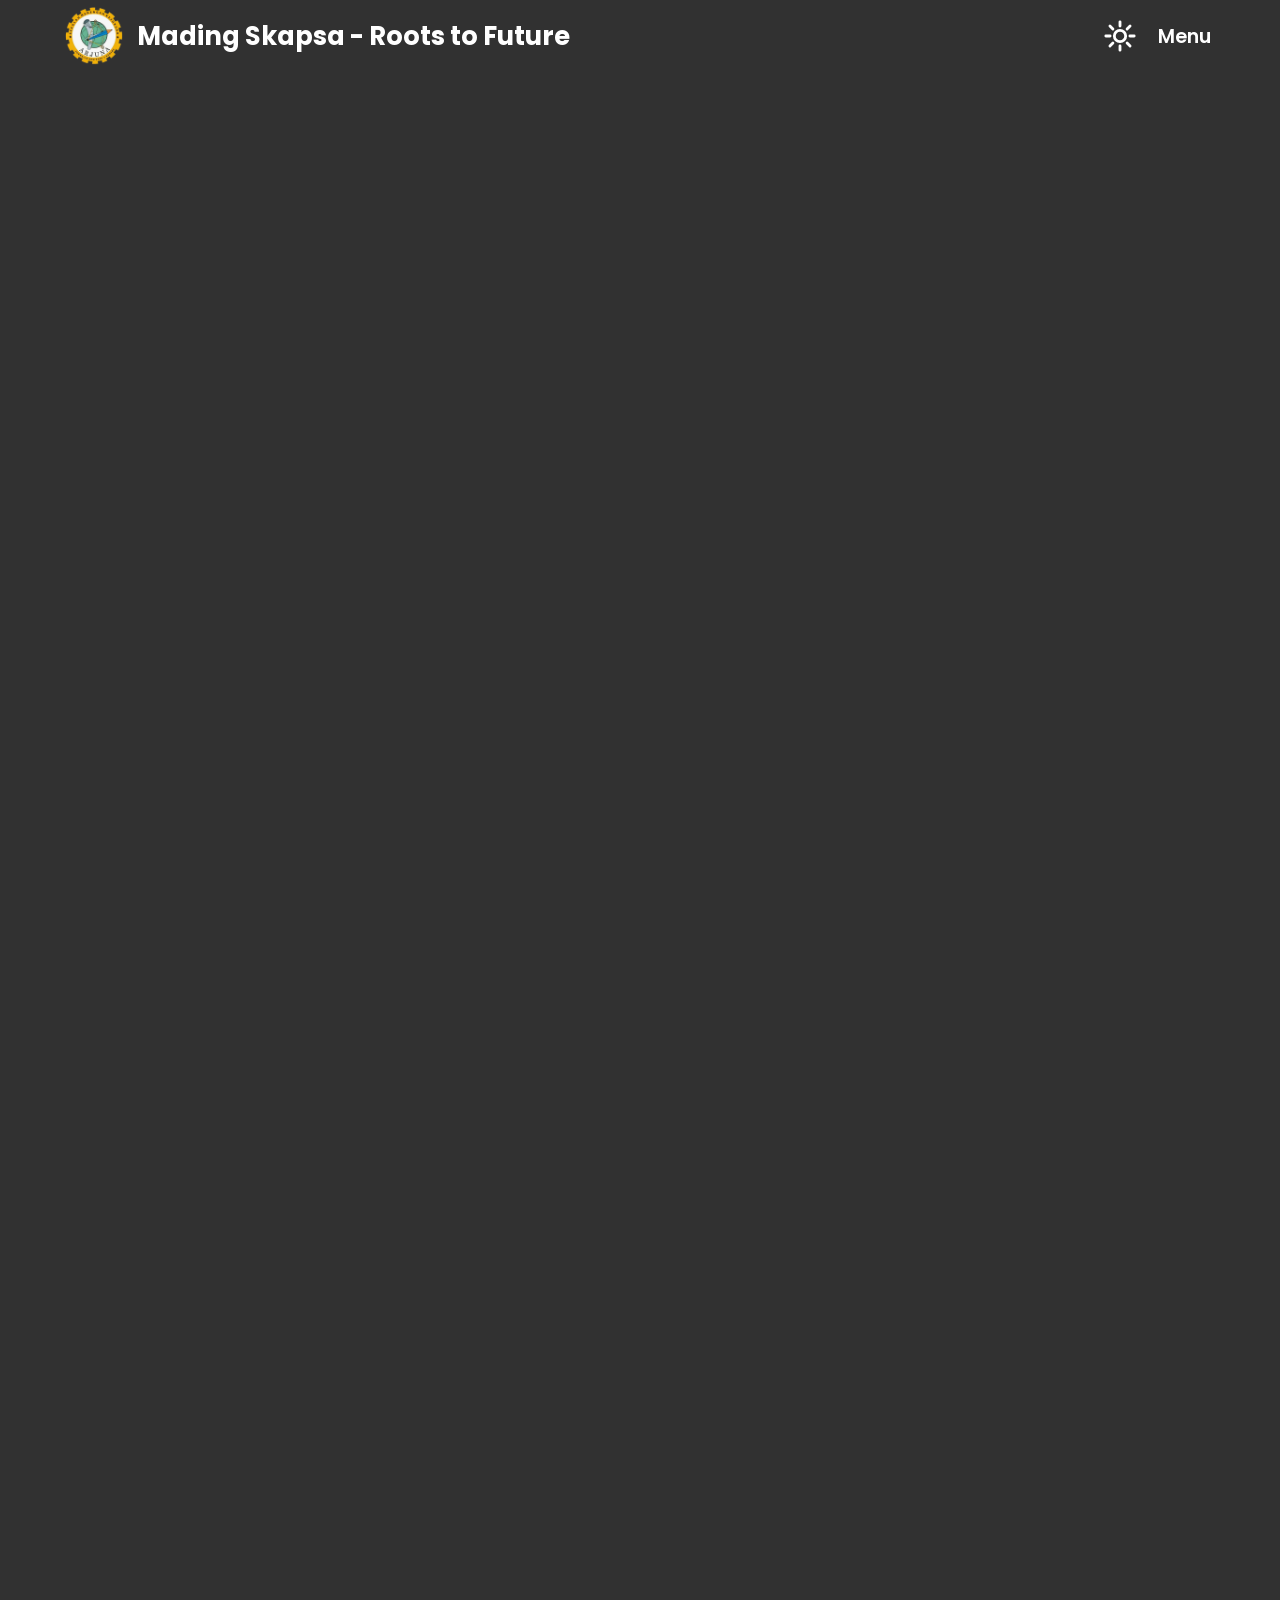
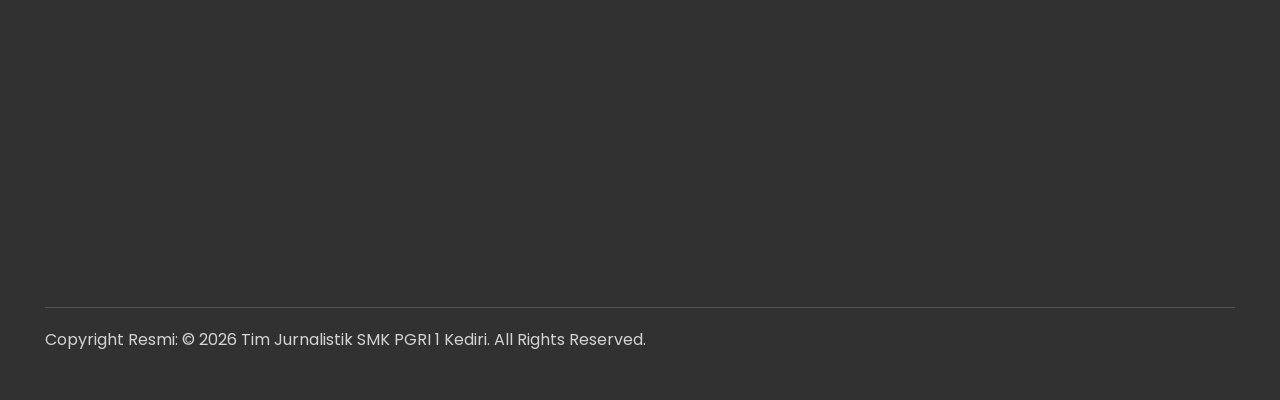
<file: artikel.html>
<!doctype html><html lang="id" data-theme="dark"><head><meta charset="utf-8"><meta name="viewport" content="width=device-width,initial-scale=1"><title>Artikel | Mading Skapsa - Roots to Future</title><link rel="icon" href="img/favicon.png"><script>try{var t=localStorage.getItem("theme");if(t)document.documentElement.setAttribute("data-theme",t)}catch(e){}</script><link href="https://fonts.googleapis.com/css2?family=Poppins:wght@400;700;800&display=swap" rel="stylesheet"><link rel="stylesheet" href="css/style.css"></head><body data-page="artikel.html"><header class="hdr" id="hdr"></header><nav class="mnav" id="mnav"></nav><main><section class="sec"><div class="wrap"><h2 class="sec-title reveal">Artikel</h2><div class="art-grid reveal">
<a class="art thumb" style="--img:url(https://drive.google.com/thumbnail?id=1nQBVBFh3q76UpWqliss4TaOaMLhvc02U&sz=w400)" href="https://docs.google.com/document/d/1nQBVBFh3q76UpWqliss4TaOaMLhvc02U/edit?usp=drivesdk&ouid=116398546019298492112&rtpof=true&sd=true" target="_blank" rel="noopener"><span>Akar Sejarah dan Sisi Lain Mistisme Kesenian Jaranan</span></a>
<a class="art thumb" style="--img:url(https://drive.google.com/thumbnail?id=1xsDD__CVLfLH-l-z8qVKK_1ZskZGmMJN&sz=w400)" href="https://drive.google.com/file/d/1xsDD__CVLfLH-l-z8qVKK_1ZskZGmMJN/view?usp=drivesdk" target="_blank" rel="noopener"><span>Artikel Wisata</span></a>
<a class="art thumb" style="--img:url(https://drive.google.com/thumbnail?id=1JMoaZWstelhxpNOfUcKHrm42bhsmpEVq&sz=w400)" href="https://drive.google.com/file/d/1JMoaZWstelhxpNOfUcKHrm42bhsmpEVq/view?usp=drivesdk" target="_blank" rel="noopener"><span>Artikel Jawa Timur</span></a>
<a class="art thumb" style="--img:url(https://drive.google.com/thumbnail?id=1RaszrtveDRfAu_VL_3d3WFlKKkJrPycq&sz=w400)" href="https://docs.google.com/document/d/1RaszrtveDRfAu_VL_3d3WFlKKkJrPycq/edit?usp=drivesdk&ouid=116398546019298492112&rtpof=true&sd=true" target="_blank" rel="noopener"><span>Bantengan sebagai Kolaborasi Meriah dalam Pementasan Jaranan</span></a>
<a class="art thumb" style="--img:url(https://drive.google.com/thumbnail?id=1RiqWZyrpw9Uj_8WcEb2_43aCE6ILqYnA&sz=w400)" href="https://docs.google.com/document/d/1RiqWZyrpw9Uj_8WcEb2_43aCE6ILqYnA/edit?usp=drivesdk&ouid=116398546019298492112&rtpof=true&sd=true" target="_blank" rel="noopener"><span>Bujang Ganong, Simbol Kecerdikan dan Kelincahan</span></a>
<a class="art thumb" style="--img:url(https://drive.google.com/thumbnail?id=11gSbcnkmKRdg_nVlKtq1GE-0Uhojq8Oe&sz=w400)" href="https://drive.google.com/file/d/11gSbcnkmKRdg_nVlKtq1GE-0Uhojq8Oe/view?usp=drivesdk" target="_blank" rel="noopener"><span>Pemimpin Muda, Kediri yang Terus Bertumbuh</span></a>
<a class="art thumb" style="--img:url(https://drive.google.com/thumbnail?id=18-olQvrNpP3on3Lec5AgzvlnQRJqgug2&sz=w400)" href="https://docs.google.com/document/d/18-olQvrNpP3on3Lec5AgzvlnQRJqgug2/edit?usp=drivesdk&ouid=116398546019298492112&rtpof=true&sd=true" target="_blank" rel="noopener"><span>Di Balik Cerita Perspektif Bapak Suroso</span></a>
<a class="art thumb" style="--img:url(https://drive.google.com/thumbnail?id=15MIqSFWJHJKasedyr-f1DB1uxTnsMu3v&sz=w400)" href="https://docs.google.com/document/d/15MIqSFWJHJKasedyr-f1DB1uxTnsMu3v/edit?usp=drivesdk&ouid=116398546019298492112&rtpof=true&sd=true" target="_blank" rel="noopener"><span>Digitalisasi, Peluang Besar bagi Jaranan</span></a>
<a class="art thumb" style="--img:url(https://drive.google.com/thumbnail?id=1dt-bOiVvrR_jos1hUo0bTUBh2T8qegH4&sz=w400)" href="https://docs.google.com/document/d/1dt-bOiVvrR_jos1hUo0bTUBh2T8qegH4/edit?usp=drivesdk&ouid=116398546019298492112&rtpof=true&sd=true" target="_blank" rel="noopener"><span>Dimensi Spiritual, Penjaga Benda, dan Praktik Tumbal</span></a>
<a class="art thumb" style="--img:url(https://drive.google.com/thumbnail?id=1k_NfGlPX6ehk_U-Mit3MBlXhq-Sio8fO&sz=w400)" href="https://docs.google.com/document/d/1k_NfGlPX6ehk_U-Mit3MBlXhq-Sio8fO/edit?usp=drivesdk&ouid=116398546019298492112&rtpof=true&sd=true" target="_blank" rel="noopener"><span>Gema Kahuripan Estetika dan Filosofi Tari Jaranan.</span></a>
<a class="art thumb" style="--img:url(https://drive.google.com/thumbnail?id=15SwesGy7VC5WgyiQYQPbk9WxZ9ZOidFF&sz=w400)" href="https://docs.google.com/document/d/15SwesGy7VC5WgyiQYQPbk9WxZ9ZOidFF/edit?usp=drivesdk&ouid=116398546019298492112&rtpof=true&sd=true" target="_blank" rel="noopener"><span>Gua Selomangleng  Menelusuri Jejak Kesucian dan Sejarah</span></a>
<a class="art thumb" style="--img:url(https://drive.google.com/thumbnail?id=17M5r4X2xcfUMIKLqITaUDfmDJ6zOn49a&sz=w400)" href="https://docs.google.com/document/d/17M5r4X2xcfUMIKLqITaUDfmDJ6zOn49a/edit?usp=drivesdk&ouid=116398546019298492112&rtpof=true&sd=true" target="_blank" rel="noopener"><span>Gunung Kelud Jejak Petualangan di Jawa Timur.</span></a>
<a class="art thumb" style="--img:url(https://drive.google.com/thumbnail?id=1L3s1WRpbrKFaVvnJP6DXk1Acupgf8nIc&sz=w400)" href="https://drive.google.com/file/d/1L3s1WRpbrKFaVvnJP6DXk1Acupgf8nIc/view?usp=drivesdk" target="_blank" rel="noopener"><span>Iklan Fazzio</span></a>
<a class="art thumb" style="--img:url(https://drive.google.com/thumbnail?id=1dLZJA88GYicY3TPlWYhtK7p0oBwJ4CWl&sz=w400)" href="https://drive.google.com/file/d/1dLZJA88GYicY3TPlWYhtK7p0oBwJ4CWl/view?usp=drivesdk" target="_blank" rel="noopener"><span>Artikel Jawa Barat</span></a>
<a class="art thumb" style="--img:url(https://drive.google.com/thumbnail?id=1P-flTWlCv9dp3ydMa_dKbix-k0vWUaeQ&sz=w400)" href="https://docs.google.com/document/d/1P-flTWlCv9dp3ydMa_dKbix-k0vWUaeQ/edit?usp=drivesdk&ouid=116398546019298492112&rtpof=true&sd=true" target="_blank" rel="noopener"><span>Jaranan dari Sudut Pandang Pelaku Seni dan Pelaku Usaha</span></a>
<a class="art thumb" style="--img:url(https://drive.google.com/thumbnail?id=1Bsl-k80vhbDvxAsBtUdpoECdnUuT0Erd&sz=w400)" href="https://docs.google.com/document/d/1Bsl-k80vhbDvxAsBtUdpoECdnUuT0Erd/edit?usp=drivesdk&ouid=116398546019298492112&rtpof=true&sd=true" target="_blank" rel="noopener"><span>Jaranan Kediri di Mata Pelaku Seni Menjaga Identitas dan Nilai Kebudayaan</span></a>
<a class="art thumb" style="--img:url(https://drive.google.com/thumbnail?id=19RpQ3-KbPQvNasmsV8UtJKa6heYNfbJX&sz=w400)" href="https://docs.google.com/document/d/19RpQ3-KbPQvNasmsV8UtJKa6heYNfbJX/edit?usp=drivesdk&ouid=116398546019298492112&rtpof=true&sd=true" target="_blank" rel="noopener"><span>Jaranan, Ajaran Dan Tuntunan</span></a>
<a class="art thumb" style="--img:url(https://drive.google.com/thumbnail?id=1HJHPTxIeNVM3WqTIUTfHFU3eQCGBey0H&sz=w400)" href="https://drive.google.com/file/d/1HJHPTxIeNVM3WqTIUTfHFU3eQCGBey0H/view?usp=drivesdk" target="_blank" rel="noopener"><span>Artikel Jawa Tengah</span></a>
<a class="art thumb" style="--img:url(https://drive.google.com/thumbnail?id=11O4OQZ_8fM3JXeCyoeZVIVcHhA3UPJ-s&sz=w400)" href="https://drive.google.com/file/d/11O4OQZ_8fM3JXeCyoeZVIVcHhA3UPJ-s/view?usp=drivesdk" target="_blank" rel="noopener"><span>Artikel Kalimantan Barat</span></a>
<a class="art thumb" style="--img:url(https://drive.google.com/thumbnail?id=1h-A83h8siF7l9cNPxrdGM9H08FFVSSOi&sz=w400)" href="https://drive.google.com/file/d/1h-A83h8siF7l9cNPxrdGM9H08FFVSSOi/view?usp=drivesdk" target="_blank" rel="noopener"><span>Artikel Kalimantan Tengah</span></a>
<a class="art thumb" style="--img:url(https://drive.google.com/thumbnail?id=1fWRksoh-8CZsmk0ZZQ-XjGlSxo2TInGw&sz=w400)" href="https://drive.google.com/file/d/1fWRksoh-8CZsmk0ZZQ-XjGlSxo2TInGw/view?usp=drivesdk" target="_blank" rel="noopener"><span>Artikel Kalimantan Timur</span></a>
<a class="art thumb" style="--img:url(https://drive.google.com/thumbnail?id=1CG7cELfdwmZtvzxt2ohSZy569Jhhbf0h&sz=w400)" href="https://drive.google.com/file/d/1CG7cELfdwmZtvzxt2ohSZy569Jhhbf0h/view?usp=drivesdk" target="_blank" rel="noopener"><span>Kuliner Kediri</span></a>
<a class="art thumb" style="--img:url(https://drive.google.com/thumbnail?id=14xd44tynCAJKxtGF4I-LfEtafnV5-97N&sz=w400)" href="https://docs.google.com/document/d/14xd44tynCAJKxtGF4I-LfEtafnV5-97N/edit?usp=drivesdk&ouid=116398546019298492112&rtpof=true&sd=true" target="_blank" rel="noopener"><span>Mengenal Flora Hutan Hujan Tropis</span></a>
<a class="art thumb" style="--img:url(https://drive.google.com/thumbnail?id=1xaZKvEfb03SjuphlkM3AXUZVyHYGdjPS&sz=w400)" href="https://docs.google.com/document/d/1xaZKvEfb03SjuphlkM3AXUZVyHYGdjPS/edit?usp=drivesdk&ouid=116398546019298492112&rtpof=true&sd=true" target="_blank" rel="noopener"><span>Mengenal Peran Bopo dalam Jaranan</span></a>
<a class="art thumb" style="--img:url(https://drive.google.com/thumbnail?id=1TDpCQ3HIvVZfLE8-kD5klzoKnJrO8Cwe&sz=w400)" href="https://docs.google.com/document/d/1TDpCQ3HIvVZfLE8-kD5klzoKnJrO8Cwe/edit?usp=drivesdk&ouid=116398546019298492112&rtpof=true&sd=true" target="_blank" rel="noopener"><span>Menyingkap Karakter Celeng, Simbol Hawa Nafsu dan Kebebasan</span></a>
<a class="art thumb" style="--img:url(https://drive.google.com/thumbnail?id=1HDFeVde-8y6Tzg1kV9yVkJTg-xv1R1oM&sz=w400)" href="https://docs.google.com/document/d/1HDFeVde-8y6Tzg1kV9yVkJTg-xv1R1oM/edit?usp=drivesdk&ouid=116398546019298492112&rtpof=true&sd=true" target="_blank" rel="noopener"><span>Menyuarakan Fakta, Mengasah Karya Mengenal Lebih Dekat ARJUNA SMK PGRI 1 Kota Kediri</span></a>
<a class="art thumb" style="--img:url(https://drive.google.com/thumbnail?id=10vJyTDPXdgRVw-tir6FwVCw6i9tHN1Xr&sz=w400)" href="https://docs.google.com/document/d/10vJyTDPXdgRVw-tir6FwVCw6i9tHN1Xr/edit?usp=drivesdk&ouid=116398546019298492112&rtpof=true&sd=true" target="_blank" rel="noopener"><span>Monumen Simpang Lima Gumul Ikon Modern dan Galeri Sejarah Kediri.</span></a>
<a class="art thumb" style="--img:url(https://drive.google.com/thumbnail?id=1iK4xNDOhkmTJw43pF32AGFPoRZ-NpLZb&sz=w400)" href="https://drive.google.com/file/d/1iK4xNDOhkmTJw43pF32AGFPoRZ-NpLZb/view?usp=drivesdk" target="_blank" rel="noopener"><span>Artikel Papua Barat</span></a>
<a class="art thumb" style="--img:url(https://drive.google.com/thumbnail?id=1KIB54BCl8JWwRtU_asdB932e60OwxdGo&sz=w400)" href="https://drive.google.com/file/d/1KIB54BCl8JWwRtU_asdB932e60OwxdGo/view?usp=drivesdk" target="_blank" rel="noopener"><span>Artikel Papua Selatan</span></a>
<a class="art thumb" style="--img:url(https://drive.google.com/thumbnail?id=133dwBDC0Ld4oeOWYjyjYwOlPRDLLlHBi&sz=w400)" href="https://docs.google.com/document/d/133dwBDC0Ld4oeOWYjyjYwOlPRDLLlHBi/edit?usp=drivesdk&ouid=116398546019298492112&rtpof=true&sd=true" target="_blank" rel="noopener"><span>Pesona Hutan Hujan Tropis Sumatera Surga Keanekaragaman Hayati Dunia.</span></a>
<a class="art thumb" style="--img:url(https://drive.google.com/thumbnail?id=1zyo_D7G_dKonGO5yJhgMaqKjTkfl0y8e&sz=w400)" href="https://drive.google.com/file/d/1zyo_D7G_dKonGO5yJhgMaqKjTkfl0y8e/view?usp=drivesdk" target="_blank" rel="noopener"><span>Radar Kediri</span></a>
<a class="art thumb" style="--img:url(https://drive.google.com/thumbnail?id=1-lcHtj4fkREM0BW1ZIIUbJvy48fUgL84&sz=w400)" href="https://drive.google.com/file/d/1-lcHtj4fkREM0BW1ZIIUbJvy48fUgL84/view?usp=drivesdk" target="_blank" rel="noopener"><span>Sejarah Radar Kediri</span></a>
<a class="art thumb" style="--img:url(https://drive.google.com/thumbnail?id=15zJPvf_Crq879CyU8Z4L4bC2ZzHispPZ&sz=w400)" href="https://docs.google.com/document/d/15zJPvf_Crq879CyU8Z4L4bC2ZzHispPZ/edit?usp=drivesdk&ouid=116398546019298492112&rtpof=true&sd=true" target="_blank" rel="noopener"><span>Simbol Amarah dan Kendali Diri, Mengenal Karakter Barongan</span></a>
<a class="art thumb" style="--img:url(https://drive.google.com/thumbnail?id=19kYYa4VFSc4G5mM-jW_svMSjrQ1Z35EZ&sz=w400)" href="https://docs.google.com/document/d/19kYYa4VFSc4G5mM-jW_svMSjrQ1Z35EZ/edit?usp=drivesdk&ouid=116398546019298492112&rtpof=true&sd=true" target="_blank" rel="noopener"><span>Simbolis Kuda Kepang dalam Jaranan</span></a>
<a class="art thumb" style="--img:url(https://drive.google.com/thumbnail?id=1CYOttRKt1LjCbef_DFheI_DQefD544y5&sz=w400)" href="https://drive.google.com/file/d/1CYOttRKt1LjCbef_DFheI_DQefD544y5/view?usp=drivesdk" target="_blank" rel="noopener"><span>Simpang Lima gumul</span></a>
<a class="art thumb" style="--img:url(https://drive.google.com/thumbnail?id=1_CHp6AzsnoZXv8c7qNKwUpVhO2RfVdby&sz=w400)" href="https://drive.google.com/file/d/1_CHp6AzsnoZXv8c7qNKwUpVhO2RfVdby/view?usp=drivesdk" target="_blank" rel="noopener"><span>Artikel Sulawesi Tengah</span></a>
<a class="art thumb" style="--img:url(https://drive.google.com/thumbnail?id=1CW11TC2oAUYKz2-tJw7exl4h6KyTTg2C&sz=w400)" href="https://drive.google.com/file/d/1CW11TC2oAUYKz2-tJw7exl4h6KyTTg2C/view?usp=drivesdk" target="_blank" rel="noopener"><span>Artikel Sulawesi Tenggara</span></a>
<a class="art thumb" style="--img:url(https://drive.google.com/thumbnail?id=1YpcjyeIc6BUuL1fBXfKkKq3wvrGjDj8n&sz=w400)" href="https://drive.google.com/file/d/1YpcjyeIc6BUuL1fBXfKkKq3wvrGjDj8n/view?usp=drivesdk" target="_blank" rel="noopener"><span>Artikel Sulawesi Barat</span></a>
<a class="art thumb" style="--img:url(https://drive.google.com/thumbnail?id=1dhzkMcnNeqQIJYS87m34-r1W1DoPwlEE&sz=w400)" href="https://drive.google.com/file/d/1dhzkMcnNeqQIJYS87m34-r1W1DoPwlEE/view?usp=drivesdk" target="_blank" rel="noopener"><span>Artikel Sumatera Barat</span></a>
<a class="art thumb" style="--img:url(https://drive.google.com/thumbnail?id=1v7kbMwqUHEjL9r4cLXUSYSTvtCtNmjiw&sz=w400)" href="https://drive.google.com/file/d/1v7kbMwqUHEjL9r4cLXUSYSTvtCtNmjiw/view?usp=drivesdk" target="_blank" rel="noopener"><span>Artikel Sumatera Selatan</span></a>
<a class="art thumb" style="--img:url(https://drive.google.com/thumbnail?id=1n-bEdOVdiOvaMfqBNGHryKiNAxsw0ts1&sz=w400)" href="https://drive.google.com/file/d/1n-bEdOVdiOvaMfqBNGHryKiNAxsw0ts1/view?usp=drivesdk" target="_blank" rel="noopener"><span>Artikel Sumatera Tengah</span></a>
<a class="art thumb" style="--img:url(https://drive.google.com/thumbnail?id=1V_r3SVXTBJ8WLrKA7kU_bzdkA_coTFkn&sz=w400)" href="https://drive.google.com/file/d/1V_r3SVXTBJ8WLrKA7kU_bzdkA_coTFkn/view?usp=drivesdk" target="_blank" rel="noopener"><span>Tenun dan Batik Kediri</span></a>
<a class="art thumb" style="--img:url(https://drive.google.com/thumbnail?id=1zDtV_oAEf6fcIbglbkDp4uxr6gYfxm61&sz=w400)" href="https://docs.google.com/document/d/1zDtV_oAEf6fcIbglbkDp4uxr6gYfxm61/edit?usp=drivesdk&ouid=116398546019298492112&rtpof=true&sd=true" target="_blank" rel="noopener"><span>Tumbuh Bersama Kepercayaan Masyarakat SMK PGRI 1 Kota Kediri Melatih Generasi Bangsa.</span></a>
<a class="art thumb" style="--img:url(https://drive.google.com/thumbnail?id=17cmzmMWPMgG9T-nb9d0l9gJYR5Obzfw6&sz=w400)" href="https://drive.google.com/file/d/17cmzmMWPMgG9T-nb9d0l9gJYR5Obzfw6/view?usp=drivesdk" target="_blank" rel="noopener"><span>Universitas Islam Kediri</span></a>
<a class="art thumb" style="--img:url(https://drive.google.com/thumbnail?id=105uSI-7vvDOkKvPkhN32YcAqiPG6FNVm&sz=w400)" href="https://drive.google.com/file/d/105uSI-7vvDOkKvPkhN32YcAqiPG6FNVm/view?usp=drivesdk" target="_blank" rel="noopener"><span>Universitas Kadiri</span></a>
<a class="art thumb" style="--img:url(https://drive.google.com/thumbnail?id=18A5m0Pva9BPUy1Mu8xqJj7_oub4gCkBu&sz=w400)" href="https://drive.google.com/file/d/18A5m0Pva9BPUy1Mu8xqJj7_oub4gCkBu/view?usp=drivesdk" target="_blank" rel="noopener"><span>Universitas PGRI</span></a>
<a class="art thumb" style="--img:url(https://drive.google.com/thumbnail?id=19yWRXfHZvV3zEu0-J-39GBtrmaFsULis&sz=w400)" href="https://drive.google.com/file/d/19yWRXfHZvV3zEu0-J-39GBtrmaFsULis/view?usp=drivesdk" target="_blank" rel="noopener"><span>Universitas Strada Indonesia</span></a>
</div></div></section></main><footer class="foot" id="foot"></footer><script src="js/config.js"></script><script src="js/app.js"></script></body></html>
</file>
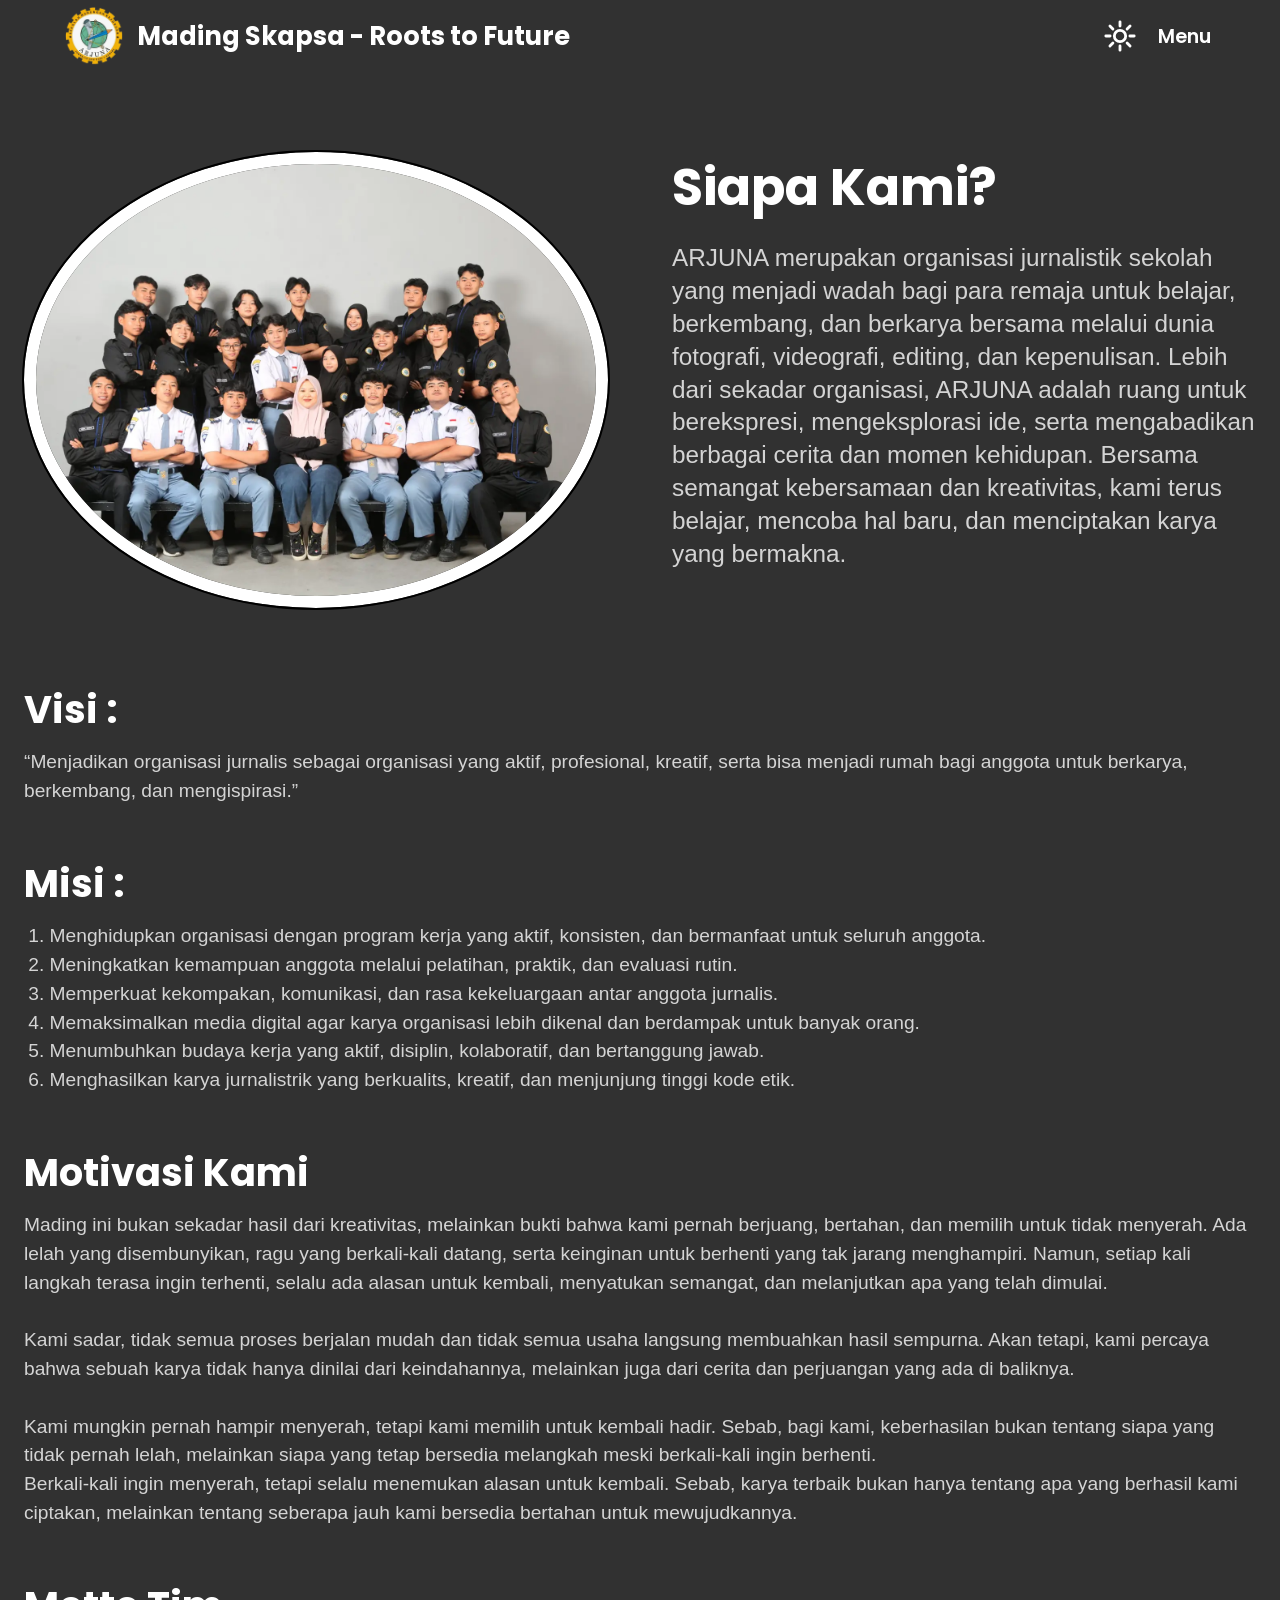
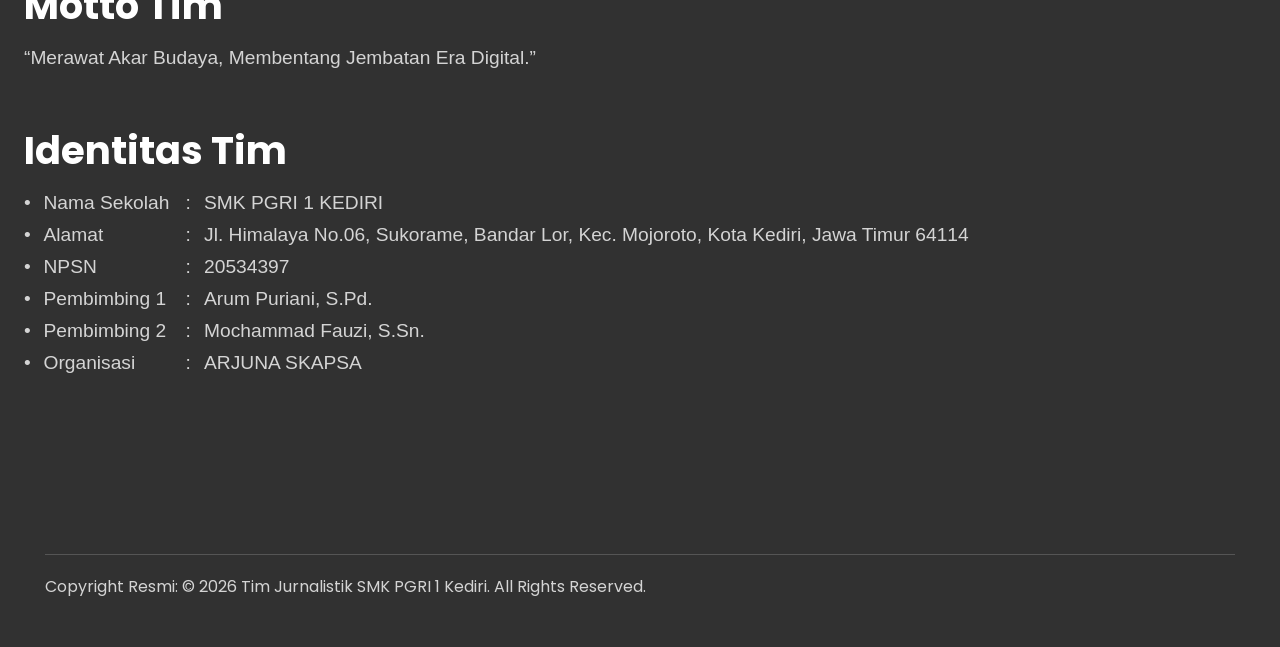
<file: tentang-kami.html>
<!doctype html><html lang="id" data-theme="dark"><head><meta charset="utf-8"><meta name="viewport" content="width=device-width,initial-scale=1">
<title>Tentang Kami | Mading Skapsa - Roots to Future</title>
<meta name="description" content="Mading Skapsa - Roots to Future. Memahat Karakter, Mencetak Inovator Vokasi.">
<link rel="icon" type="image/png" href="img/favicon.png">
<script>try{var t=localStorage.getItem("theme");if(t)document.documentElement.setAttribute("data-theme",t)}catch(e){}</script>
<link rel="preconnect" href="https://fonts.googleapis.com"><link rel="preconnect" href="https://fonts.gstatic.com" crossorigin>
<link href="https://fonts.googleapis.com/css2?family=Poppins:wght@400;700;800&display=swap" rel="stylesheet">
<link rel="stylesheet" href="css/style.css"></head><body data-page="tentang-kami.html">
<header class="hdr" id="hdr"></header><nav class="mnav" id="mnav" aria-label="Menu"></nav>
<main><section class="sec"><div class="wrap"><div class="about reveal" style="margin-bottom:5rem"><div class="ellipse"><img data-team data-fallback="img/tim.webp" alt="Tim Mading 3D Literaction ARJUNA SKAPSA" width="1600" height="1067"></div><div><h2>Siapa Kami?</h2><p data-about-intro></p></div></div><div class="ab-text reveal" id="aboutBody"></div></div></section></main><footer class="foot" id="foot"></footer>
<script src="js/config.js"></script><script src="js/app.js"></script></body></html>
</file>
<file: css/style.css>
:root{--ac:#5773FF;--hh:72px;--ease:cubic-bezier(.22,.61,.36,1)}
:root[data-theme="dark"]{--bg:#313131;--h:#ffffff;--b:#d4d4d4;--card:#3b3b3b;--tile:#525252;--ph:#d9d9d9;--line:#555;color-scheme:dark}
:root[data-theme="light"]{--bg:#ffffff;--h:#313131;--b:#535353;--card:#f1f2f7;--tile:#e4e5ec;--ph:#d9d9d9;--line:#ccc;color-scheme:light}
*{box-sizing:border-box;margin:0}
html{scroll-behavior:smooth}
body{background:var(--bg);color:var(--b);font-family:'Poppins',system-ui,sans-serif;font-weight:400;line-height:1.6;overflow-x:hidden}
h1,h2,h3{color:var(--h);line-height:1.15;font-weight:700}
img{max-width:100%;display:block}
a{color:inherit}
:focus-visible{outline:2px solid var(--ac);outline-offset:3px}
.wrap{width:min(1250px,100% - 3rem);margin-inline:auto}
.sec{padding:5rem 0}
.sec-title{font-size:clamp(2rem,4vw,3rem);margin-bottom:2.5rem}
.btn{display:inline-flex;align-items:center;gap:.6rem;background:var(--ac);color:#fff;padding:.6rem 1.1rem;text-decoration:none;border:0;cursor:pointer;font:700 1rem 'Poppins',sans-serif;transition:filter .2s}
.btn:hover{filter:brightness(1.12)}
.btn svg{width:20px;height:20px}
/* ===== header ===== */
.hdr{position:sticky;top:0;z-index:60;height:var(--hh);background:var(--bg);display:flex;align-items:center;justify-content:space-between;padding:0 clamp(1rem,5vw,6rem)}
.brand{display:flex;align-items:center;gap:.8rem;text-decoration:none;color:var(--h);font-weight:700;font-size:1.6rem;white-space:nowrap;flex-shrink:0}
.brand img{width:60px;height:60px;object-fit:contain}
.brand-short{display:none}
.hdr-right{display:flex;align-items:center;gap:2.2rem;flex-shrink:0}
.tbtn{background:none;border:0;color:var(--h);cursor:pointer;width:44px;height:44px;display:grid;place-items:center}
.tbtn svg{width:34px;height:34px}
.moon{display:none;width:30px;height:30px;object-fit:contain}
[data-theme="light"] .tbtn svg{display:none}
[data-theme="light"] .moon{display:block}
.nav{display:flex;gap:1.3rem;align-items:center}
.nav a{position:relative;display:inline-flex;flex-direction:column;align-items:center;white-space:nowrap;color:var(--h);text-decoration:none;font-size:1.1rem;padding:.25rem 0;transition:transform .2s var(--ease)}
.nav a::before{content:attr(data-t);font-weight:700;height:0;overflow:hidden;visibility:hidden}
.nav a::after{content:"";position:absolute;left:0;right:0;bottom:0;height:3px;background:var(--ac);transform:scaleX(0);transition:transform .3s var(--ease)}
.nav a:hover,.nav a.on{font-weight:700}
.nav a:hover{transform:scale(1.12)}
.nav a:hover::after,.nav a.on::after{transform:scaleX(1)}
.menu-btn{display:none;background:none;border:0;color:var(--h);font:600 1.2rem 'Poppins',sans-serif;cursor:pointer;transition:transform .2s var(--ease);padding:.3rem}
.hdr.compact .nav{display:none}
.hdr.compact .menu-btn{display:block}
.hdr.compact .hdr-right{gap:.8rem}
.menu-btn:hover,.menu-btn:active{transform:scale(1.14)}
@media(max-width:760px){.brand{font-size:1.5rem}.brand-full{display:none}.brand-short{display:inline}}
/* header HP: logo & teks mengecil mengikuti lebar layar agar tidak keluar */
@media(max-width:760px){.brand{font-size:clamp(.95rem,4.6vw,1.5rem);gap:clamp(.4rem,1.8vw,.8rem)}.brand img{width:clamp(34px,9vw,60px);height:clamp(34px,9vw,60px)}.hdr-right{gap:clamp(.4rem,2vw,.8rem)}.tbtn{width:clamp(34px,9vw,44px);height:clamp(34px,9vw,44px)}.tbtn svg{width:clamp(26px,7vw,34px);height:clamp(26px,7vw,34px)}.moon{width:clamp(24px,6.5vw,30px);height:clamp(24px,6.5vw,30px)}.menu-btn{font-size:clamp(.95rem,3.8vw,1.2rem)}}
.mnav{position:fixed;inset:var(--hh) 0 0 0;background:var(--bg);z-index:59;padding:1rem 2rem;border-top:1px solid var(--line);transform:translateX(100%);visibility:hidden;transition:transform .45s var(--ease),visibility 0s .45s}
.mnav.open{transform:none;visibility:visible;transition-delay:0s}
.mnav a{display:block;width:max-content;color:var(--h);font-weight:700;font-size:1.3rem;text-decoration:none;padding:1rem 0;border-bottom:1px solid transparent;opacity:0;filter:blur(8px);transform:translateX(24px);transition:opacity .5s var(--ease),filter .5s var(--ease),transform .5s var(--ease)}
.mnav.open a{opacity:1;filter:none;transform:none;transition-delay:calc(.12s + var(--i)*.06s),calc(.12s + var(--i)*.06s),calc(.12s + var(--i)*.06s)}
.mnav.open a:hover,.mnav.open a:active{transform:scale(1.1);transform-origin:left;transition-delay:0s}
.mnav a.on{color:var(--ac)}
::view-transition-old(root),::view-transition-new(root){animation:none;mix-blend-mode:normal}
/* ===== scroll reveal (opacity + y + blur ringan) ===== */
.reveal{opacity:0;filter:blur(5px);transform:translate3d(0,var(--ry,28px),0);transition:opacity .8s var(--ease),transform .8s var(--ease),filter .8s var(--ease);will-change:opacity,transform}
.reveal.in{opacity:1;filter:none;transform:none}
.reveal.nt{transition:none}
.reveal.done{will-change:auto}
/* ===== hero ===== */
.hero{position:relative;min-height:calc(100vh - var(--hh));display:grid;place-items:center;text-align:center;padding:4rem 1rem 9rem;isolation:isolate;overflow:hidden;background:#313131}
.hero::before{content:"";position:absolute;inset:-5%;background:url(../img/tim.webp) center/cover;filter:blur(18px);z-index:-2;animation:bgIn 1.8s var(--ease) both}
.hero::after{content:"";position:absolute;inset:0;background:rgba(40,40,40,.82);z-index:-1}
.hero .intro{opacity:0;filter:blur(10px);transform:translate3d(0,26px,0);animation:introIn 1.1s var(--ease) forwards;animation-delay:var(--d,0s)}
@keyframes introIn{to{opacity:1;filter:none;transform:none}}
@keyframes bgIn{from{opacity:0;transform:scale(1.12)}to{opacity:1;transform:none}}
.hero h1{color:#fff;font-size:clamp(2.6rem,10.5vw,9.5rem);font-weight:800;letter-spacing:-.02em}
.hero .t2{color:#fff;font-size:clamp(2rem,6.6vw,6rem);font-weight:700;line-height:1.1}
.hero .t3{color:#fff;font-size:clamp(1rem,2.8vw,2.6rem);margin-top:1rem}
.strip{position:absolute;left:5%;right:5%;bottom:5%;background:#fff;color:#535353;overflow:hidden;padding:.9rem 0;font-size:clamp(.9rem,1.5vw,1.45rem)}
.strip span{display:inline-block;white-space:nowrap;padding-left:100%;animation:run 24s linear infinite}
@keyframes run{to{transform:translate3d(-100%,0,0)}}
/* ===== tentang (beranda) ===== */
.about{display:grid;grid-template-columns:1fr 1fr;gap:4rem;align-items:center}
.ellipse{border:12px solid #fff;outline:2px solid #000;border-radius:50%;aspect-ratio:1.28;overflow:hidden;background:#fff}
.ellipse img{width:100%;height:100%;object-fit:cover}
.about p{font-family:Helvetica,Arial,sans-serif;font-size:clamp(1.1rem,1.9vw,1.8rem);line-height:1.35;margin:1.6rem 0 2rem}
.about h2{font-size:clamp(2.2rem,4vw,3.4rem)}
@media(max-width:800px){.about{grid-template-columns:1fr;gap:2rem}}
/* ===== sponsor ===== */
.sponsor{overflow:hidden;padding-bottom:7rem}
.band{transform:rotate(-2deg);width:112%;margin-left:-6%;background:#AFAFAF;padding:2.2rem 0;overflow:hidden;display:flex;-webkit-user-select:none;user-select:none;-webkit-touch-callout:none;margin-top:3.5rem}
.band .track{display:flex;flex-shrink:0;gap:2.5rem;padding-right:2.5rem;animation:slide 60s linear infinite}
@keyframes slide{to{transform:translate3d(-100%,0,0)}}
.band:hover .track,.band.hold .track{animation-play-state:paused}
.logo{flex:0 0 220px;height:120px;align-self:center;display:flex;align-items:center;justify-content:center;padding:.8rem 1rem;border-radius:6px}
.logo img{width:100%;height:100%;object-fit:contain;object-position:center;pointer-events:none}
.logo span{font-weight:700;color:#313131;text-align:center;line-height:1.2}
/* ===== artikel ===== */
.frame{aspect-ratio:16/9;width:100%;border:0;background:var(--card)}
.art-grid{display:grid;grid-template-columns:repeat(5,1fr);gap:2rem 1.8rem}
.art{position:relative;display:flex;align-items:flex-end;aspect-ratio:163/204;background:var(--tile) var(--img,none) center/cover;padding:.9rem;text-decoration:none;color:var(--h);font-weight:700;font-size:.9rem;line-height:1.3;overflow:hidden;transition:transform .25s var(--ease)}
.art:hover{transform:translateY(-4px)}
.art span{position:relative;display:-webkit-box;-webkit-line-clamp:4;-webkit-box-orient:vertical;overflow:hidden;word-break:break-word}
.art.thumb::before{content:"";position:absolute;inset:0;background:linear-gradient(transparent 40%,rgba(0,0,0,.78))}
.art.thumb{color:#fff}
@media(max-width:1000px){.art-grid{grid-template-columns:repeat(4,1fr)}}
@media(max-width:700px){.art-grid{grid-template-columns:repeat(2,1fr)}}
/* ===== blok teks (mading) ===== */
.txt h3{font-size:clamp(1.5rem,2.6vw,2.2rem);margin-bottom:.8rem}
.txt p{font-family:Helvetica,Arial,sans-serif;font-size:clamp(1rem,1.7vw,1.45rem);line-height:1.4}
.txt+.txt{margin-top:4rem}
.txt-list{max-width:1100px;margin-left:clamp(0rem,2vw,1.5rem)}
.txt-btn{margin-top:3rem}
/* ===== dokumenter ===== */
.doc{display:grid;grid-template-columns:1.9fr 1fr;gap:2.5rem}
.media{position:relative;overflow:hidden;background:var(--ph);aspect-ratio:1090/612;cursor:pointer}
.media>*{position:absolute;inset:0;width:100%;height:100%;object-fit:cover}
.playbtn{display:grid;place-items:center;background:none;z-index:1}
.playbtn i{width:72px;height:72px;border-radius:50%;background:rgba(0,0,0,.55);display:grid;place-items:center;transition:transform .2s}
.media:hover .playbtn i{transform:scale(1.1)}
.playbtn svg{width:30px;height:30px;fill:#fff;margin-left:4px}
.prog{height:3px;background:var(--line);margin-top:.9rem;overflow:hidden}
.prog i{display:block;height:100%;background:var(--ac);transform:scaleX(0);transform-origin:left}
.cap{display:flex;justify-content:space-between;align-items:flex-end;padding-top:.3rem}
.cap h3{font-size:clamp(1.6rem,3vw,2.5rem)}
.sub{margin-top:.2rem}
.sub b{color:var(--ac);font-weight:700}
.ctr{display:flex;align-items:center;gap:.5rem;font-weight:700;color:var(--b);padding-bottom:.4rem}
.ctr button{background:none;border:0;color:var(--b);cursor:pointer;display:grid;place-items:center;width:32px;height:32px}
.ctr svg{width:24px;height:24px}
.doc .side{display:flex;flex-direction:column;justify-content:space-between;gap:2rem}
.doc .side h2{color:var(--ac);font-size:clamp(1.6rem,3vw,2.6rem);letter-spacing:.02em}
.doc .side p{margin-top:.8rem;font-size:1.1rem}
.doc .side .btn{align-self:flex-start}
.t{transition:opacity .4s ease}
.t.fo{opacity:0}
.ly{position:absolute;inset:0}
.ly>*{position:absolute;inset:0;width:100%;height:100%;object-fit:cover}
.rest{z-index:2;pointer-events:none}
.fw.on{display:block}
.fw{display:none;z-index:3;pointer-events:none;filter:drop-shadow(-8px 8px 14px rgba(0,0,0,.5))}
.flap{transform-origin:0 0;background:#fff}
.flap .paper{background:rgba(255,255,255,.8)}
.rule{height:1px;background:var(--line);margin-top:.9rem}
.photos{display:grid;grid-template-columns:391fr 521fr;gap:2.8rem;width:min(912px,100%);margin-left:clamp(0rem,8vw,9rem);align-items:start}
.ph .media{aspect-ratio:9/16}.ph.pr .media{aspect-ratio:16/9}
@media(max-width:700px){.photos{grid-template-columns:1fr;margin-left:0}}
@media(max-width:850px){.doc{grid-template-columns:1fr}}
.doc-grid{display:grid;grid-template-columns:repeat(auto-fill,minmax(300px,1fr));gap:2.5rem 2rem}
.dcard{background:none;border:0;text-align:left;color:inherit;font:inherit;cursor:pointer}
.dcard .media{aspect-ratio:16/9}
.dcard h3{margin-top:.8rem;font-size:1.4rem}
.dcard .sub{font-size:.9rem}
.modal{position:fixed;inset:0;z-index:100;background:rgba(0,0,0,.85);display:none;place-items:center;padding:1rem}
.modal.open{display:grid}
.modal .box{width:min(1100px,100%);aspect-ratio:16/9;background:#000;position:relative}
.modal iframe,.modal video{width:100%;height:100%;border:0}
.modal .x{position:absolute;right:0;top:-2.6rem;background:none;border:0;color:#fff;font:600 1rem 'Poppins',sans-serif;cursor:pointer}
/* ===== tentang page ===== */
.ab-text{font-family:Helvetica,Arial,sans-serif;font-size:clamp(1rem,1.5vw,1.45rem);line-height:1.5}
.ab-text h2{font-family:'Poppins',sans-serif;font-size:clamp(1.6rem,3vw,2.6rem);margin:3.5rem 0 1rem}
.ab-text h2:first-child{margin-top:0}
.ab-text ol{padding-left:1.6rem}
.ab-text dl{display:grid;grid-template-columns:max-content 1fr;gap:.2rem 1rem}
.ab-text dt::before{content:"•";margin-right:.8rem}
.ab-text dd::before{content:": ";margin-right:.5rem}
/* ===== suara ===== */
.intro-p{font-size:clamp(1rem,1.9vw,1.7rem);line-height:1.6;max-width:1500px}
.rate-wrap{width:min(760px,100% - 2rem);margin:3rem auto 5rem}
.rate-wrap h1{font-size:1.5rem}
.card{background:var(--card);border-radius:16px;padding:1rem 1rem 1.4rem;margin-top:1.1rem}
.card label{font-size:.9rem;display:block;margin:.8rem 0 .3rem}
.card input,.card textarea{width:100%;border:1px solid var(--line);background:var(--bg);color:var(--h);border-radius:10px;padding:.65rem .75rem;font:.9rem 'Poppins',sans-serif}
.card textarea{min-height:80px;resize:vertical}
.stars{display:flex;gap:.5rem;margin:.4rem 0 1rem}
.stars button{background:none;border:0;cursor:pointer;font-size:2rem;line-height:1;color:#aaa}
.stars button.f{color:#f5b301}
.b-main,.b-soft,.b-red{border:1px solid transparent;border-radius:10px;padding:.55rem .9rem;font:600 .9rem 'Poppins',sans-serif;cursor:pointer}
.b-main{background:#5b63c0;color:#fff}
.b-soft{background:rgba(87,115,255,.12);color:var(--ac);border-color:rgba(87,115,255,.3)}
.b-red{background:#ef4444;color:#fff}
.avg{font-size:3rem;font-weight:700;color:var(--h);line-height:1.1}
.bar{display:grid;grid-template-columns:2rem 1fr 2.5rem;align-items:center;gap:.6rem;margin:.35rem 0}
.bar i{display:block;height:10px;border-radius:99px;background:rgba(128,128,150,.25);overflow:hidden}
.bar i b{display:block;height:100%;width:0;background:#5b63c0;transition:width .5s}
.bar span:last-child{text-align:right;font-size:.9rem}
#msg{font-size:.85rem;min-height:1.2rem;margin-top:.6rem;color:var(--ac)}
.m-title{font-size:clamp(1.8rem,3.4vw,3.2rem);margin:0 0 3rem}
.m-title2{font-size:clamp(1.8rem,3.4vw,3.2rem);margin:5rem 0 2.5rem}
.txt.para+.txt.para{margin-top:1.6rem}
.btn.alt{background:transparent;color:var(--ac);box-shadow:inset 0 0 0 2px var(--ac)}
.btn.alt:hover{background:var(--ac);color:#fff;filter:none}
/* ===== footer ===== */
.foot{margin:6rem 3.5% 0;border-top:1px solid var(--line);padding:1.2rem 0 3rem;text-align:left;font-size:1rem}
@media(prefers-reduced-motion:reduce){.reveal{opacity:1;filter:none;transform:none;transition:none}.hero .intro{animation:none;opacity:1;filter:none;transform:none}.hero::before{animation:none}.strip span,.band .track{animation:none}.strip span{padding-left:0}}
</file>
